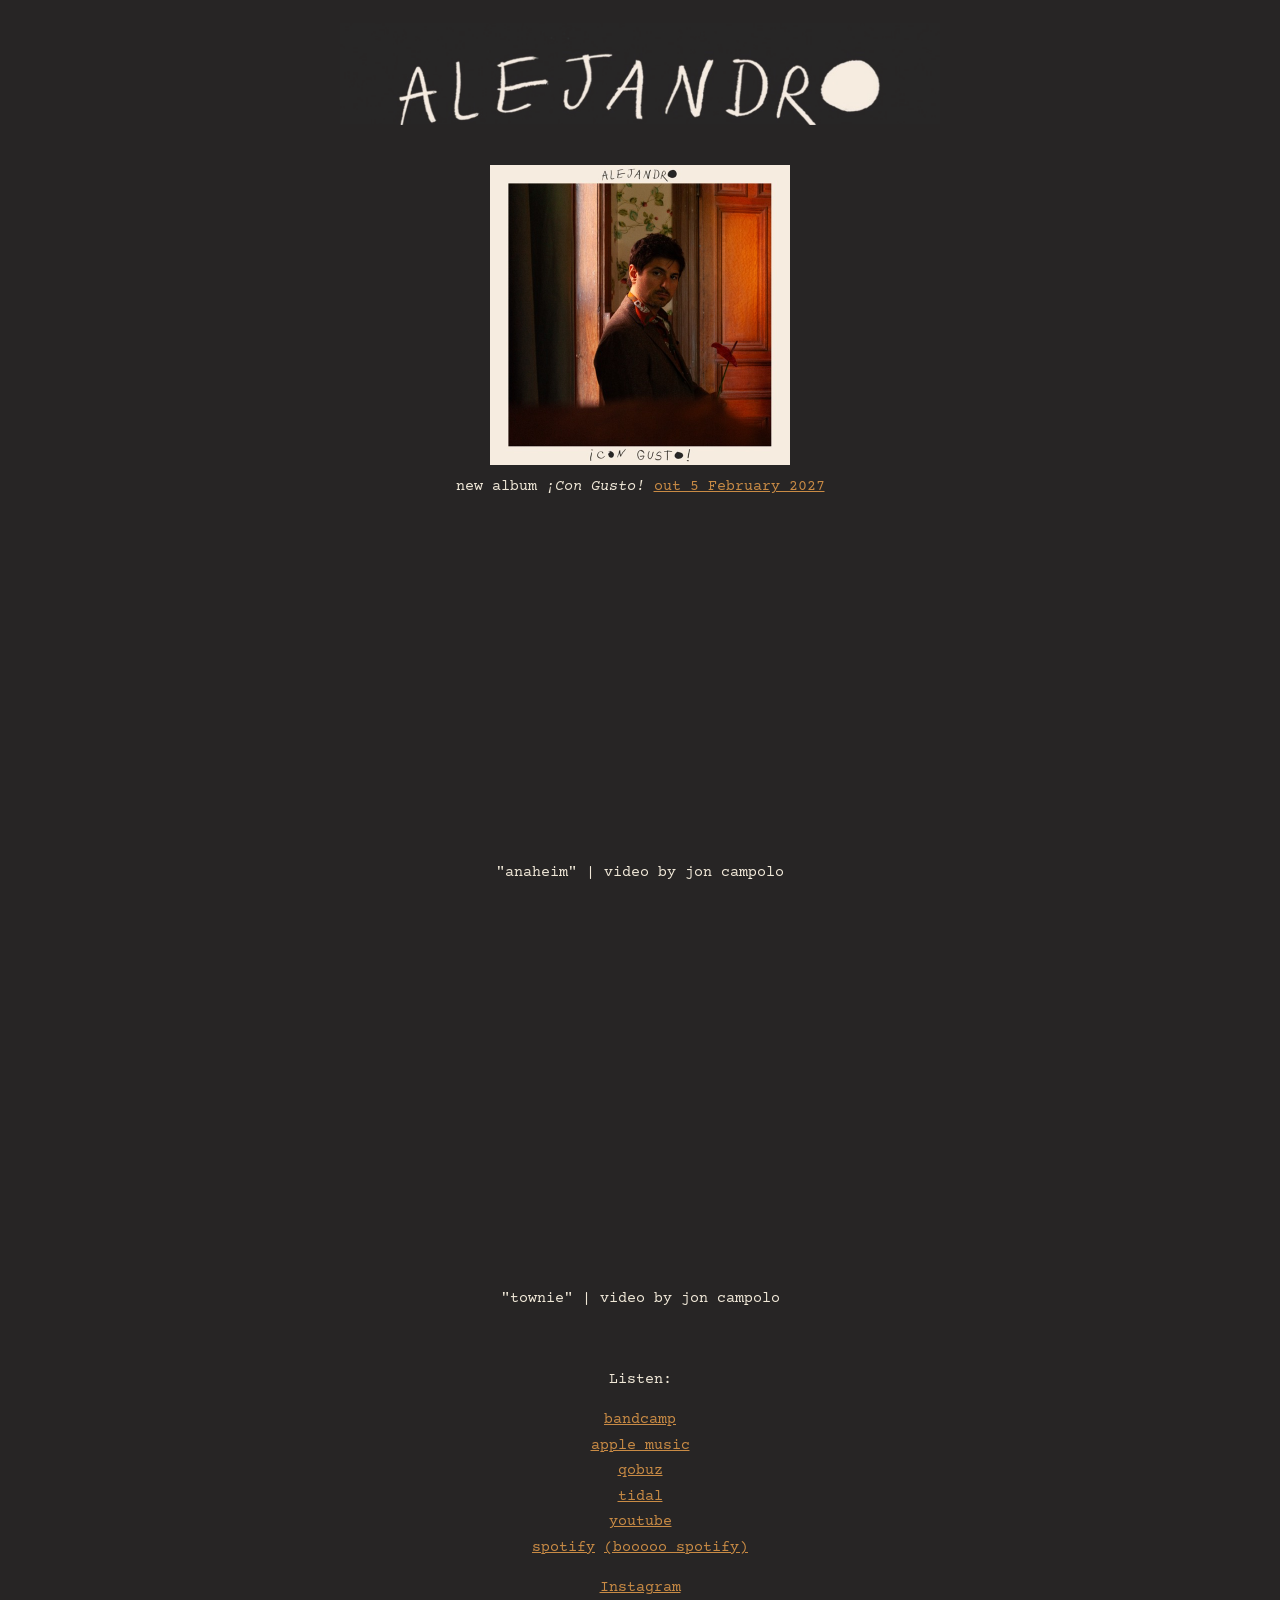
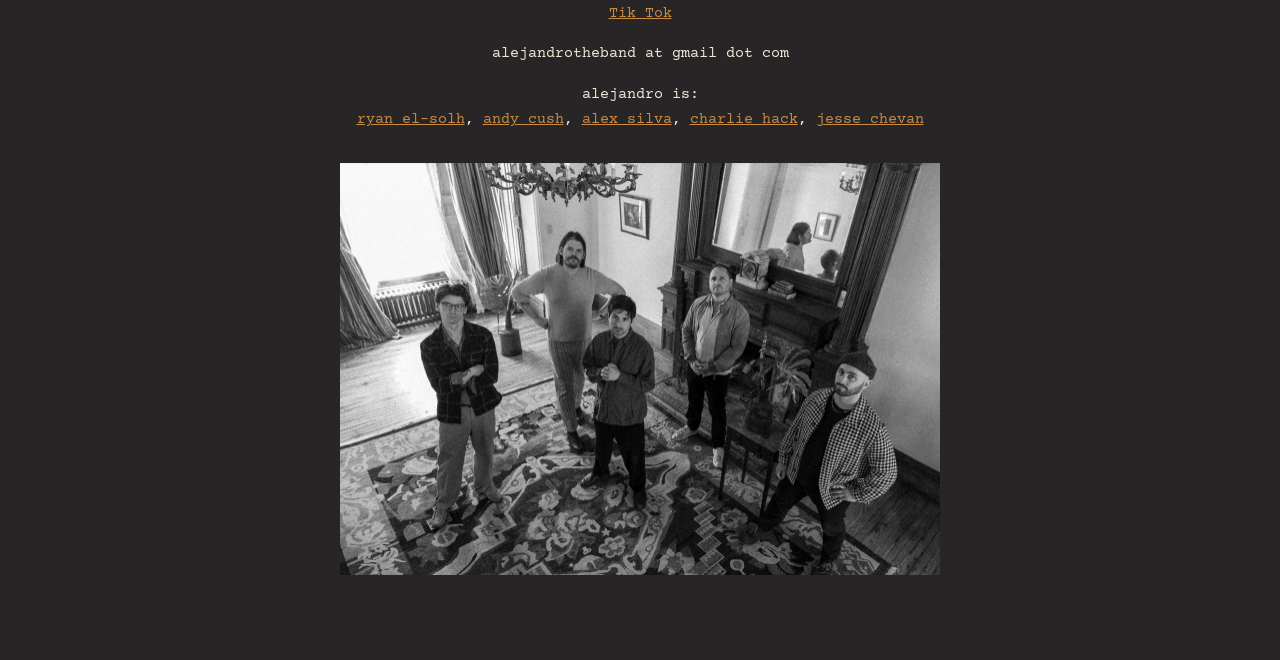
<file: index.html>
<!DOCTYPE html>
<html lang="en">
  <head>
    <meta charset="UTF-8">
    <meta name="viewport" content="width=device-width, initial-scale=1.0">
    <title>alejandro</title>
    <link rel="icon" href="data:image/svg+xml,%3Csvg xmlns='http://www.w3.org/2000/svg' viewBox='0 0 16 16'%3E%3Crect width='16' height='16' fill='%23272525'/%3E%3Ccircle cx='8' cy='8' r='5' fill='%23f0e8d8'/%3E%3C/svg%3E">
    <link rel="preconnect" href="https://fonts.googleapis.com">
    <link rel="preconnect" href="https://fonts.gstatic.com" crossorigin>
    <link href="https://fonts.googleapis.com/css2?family=Courier+Prime:wght@400;700&display=swap" rel="stylesheet">
    <link rel="stylesheet" href="./style.css">
  </head>
  <body>
    <main>
      <p class="space"><a href="https://alejandrotheband.bandcamp.com" target="_blank"><img src="i/title.jpg" alt="alejandro" width="600" class="wordmark"/></a></p>

      <p class="space">
        <a href="https://alejandrotheband.bandcamp.com" target="_blank"><img src="i/cover.jpg" width="300" height="300" alt="alejandro - '¡Con Gusto!' cover"></a><br>
        new album <em>¡Con Gusto!</em> <a href="https://alejandrotheband.bandcamp.com" target="_blank">out 5 February 2027</a>
      </p>

      <div class="container"><iframe width="560" height="315" src="https://www.youtube.com/embed/ubxWFNi0-Ow" title="YouTube video player" frameborder="0" allow="accelerometer; autoplay; clipboard-write; encrypted-media; gyroscope; picture-in-picture; web-share" referrerpolicy="strict-origin-when-cross-origin" allowfullscreen></iframe></div>
      <p>"anaheim" | video by jon campolo</p>
      <br>

      <div class="container"><iframe width="560" height="315" src="https://www.youtube.com/embed/FNQfdtvfegM" title="YouTube video player" frameborder="0" allow="accelerometer; autoplay; clipboard-write; encrypted-media; gyroscope; picture-in-picture; web-share" referrerpolicy="strict-origin-when-cross-origin" allowfullscreen></iframe></div>
      <p>"townie" | video by jon campolo</p>
      <br>

      <p>Listen:</p>
      <p><a href="https://alejandrotheband.bandcamp.com" target="_blank">bandcamp</a><br>
        <a href="https://music.apple.com/us/album/con-gusto/6814030884" target="_blank">apple music</a><br>
        <a href="https://open.qobuz.com/album/i5oo2hg88w7c1" target="_blank">qobuz</a><br>
        <a href="https://tidal.com/artist/86278093" target="_blank">tidal</a><br>
        <a href="https://www.youtube.com/channel/UC9f9TNwhfEpAIfcTClMrZFA" target="_blank">youtube</a><br>
        <a href="https://open.spotify.com/artist/1Nj1dil58SPYCTIbBd9Wmn" target="_blank">spotify</a> <a href="https://www.theguardian.com/books/2025/mar/05/mood-machine-by-liz-pelly-review-a-savage-indictment-of-spotify" target="_blank">(booooo spotify)</a><br>
      </p>

      <p>
        <a href="https://www.instagram.com/alejandro_theband/" target="_blank">Instagram</a><br>
        <a href="https://www.tiktok.com/@alejandrotheband" target="_blank">Tik Tok</a>
      </p>

      <p>alejandrotheband at gmail dot com</p>

      <p>alejandro is:<br>
        <a href="https://www.instagram.com/ryan_el_solh/" target="_blank">ryan el-solh</a>,
        <a href="https://www.instagram.com/andycush/" target="_blank">andy cush</a>,
        <a href="https://alexsilvamusic.biz/" target="_blank">alex silva</a>,
        <a href="https://www.instagram.com/hack_c/" target="_blank">charlie hack</a>,
        <a href="https://www.instagram.com/cjheesvsaen/" target="_blank">jesse chevan</a>
      </p>
      <p class="space"><a href="https://alejandrotheband.bandcamp.com" target="_blank"><img src="i/band.jpg" alt="alejandro, photographed by Josie Keefe and Jonny Campolo" width="600"></a></p>
    </main>
  </body>
</html>
</file>
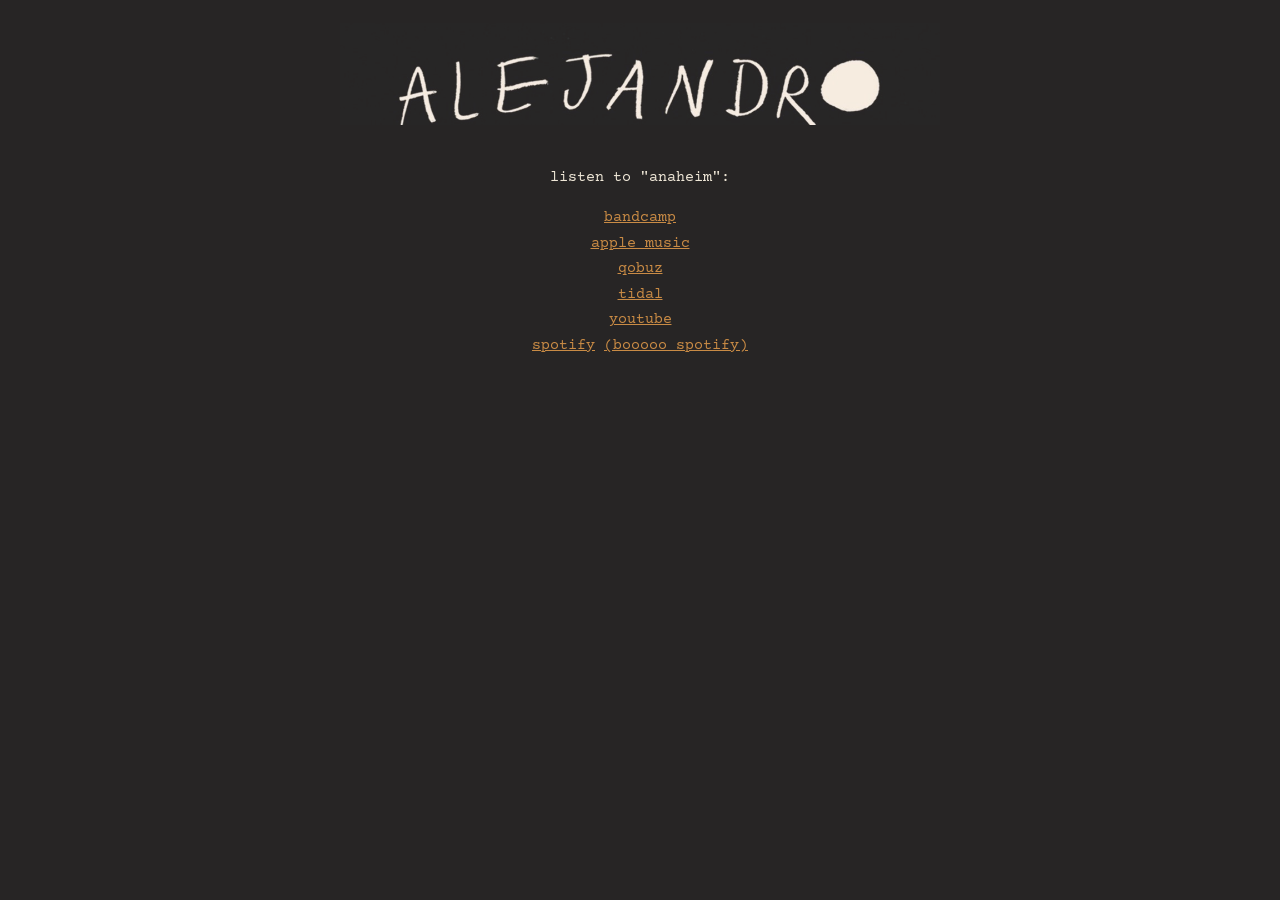
<file: anaheim/index.html>
<!DOCTYPE html>
<html lang="en">
  <head>
    <meta charset="UTF-8">
    <meta name="viewport" content="width=device-width, initial-scale=1.0">
    <title>anaheim | alejandro</title>
    <link rel="icon" href="data:image/svg+xml,%3Csvg xmlns='http://www.w3.org/2000/svg' viewBox='0 0 16 16'%3E%3Crect width='16' height='16' fill='%23272525'/%3E%3Ccircle cx='8' cy='8' r='5' fill='%23f0e8d8'/%3E%3C/svg%3E">
    <link rel="preconnect" href="https://fonts.googleapis.com">
    <link rel="preconnect" href="https://fonts.gstatic.com" crossorigin>
    <link href="https://fonts.googleapis.com/css2?family=Courier+Prime:wght@400;700&display=swap" rel="stylesheet">
    <link rel="stylesheet" href="/style.css">
  </head>
  <body>
    <main>
      <p class="space"><a href="/"><img src="/i/title.jpg" alt="alejandro" width="600" class="wordmark"/></a></p>

      <p>listen to "anaheim":</p>
      <p><a href="https://alejandrotheband.bandcamp.com/track/anaheim-3" target="_blank">bandcamp</a><br>
        <a href="https://music.apple.com/us/album/anaheim-single/6813491316" target="_blank">apple music</a><br>
        <a href="https://open.qobuz.com/track/452603318" target="_blank">qobuz</a><br>
        <a href="https://tidal.com/track/562192657" target="_blank">tidal</a><br>
        <a href="https://www.youtube.com/watch?v=ubxWFNi0-Ow" target="_blank">youtube</a><br>
        <a href="https://open.spotify.com/track/5LHdwcywdD7p8hsYcPckSh" target="_blank">spotify</a> <a href="https://www.theguardian.com/books/2025/mar/05/mood-machine-by-liz-pelly-review-a-savage-indictment-of-spotify" target="_blank">(booooo spotify)</a>
      </p>
    </main>
  </body>
</html>
</file>
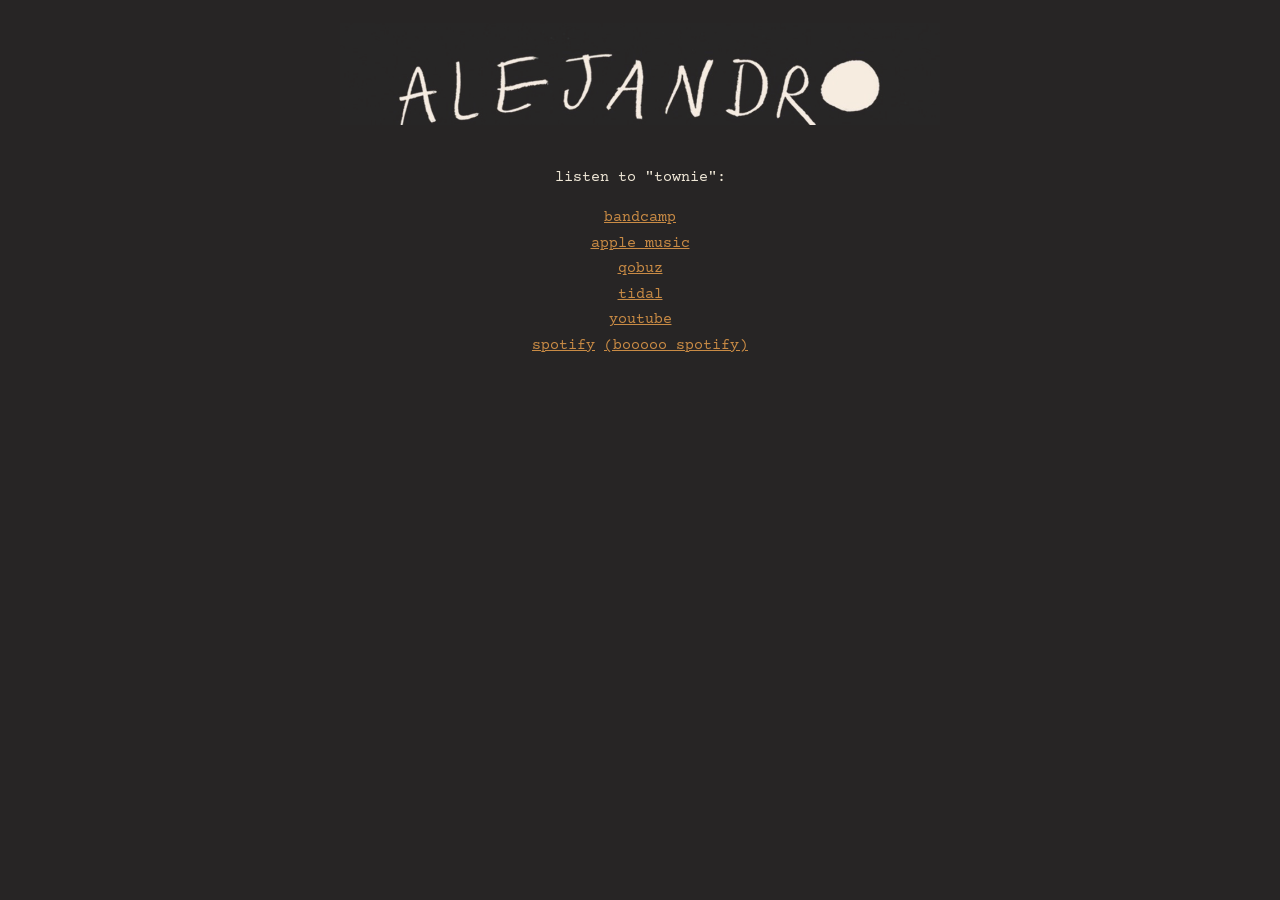
<file: townie/index.html>
<!DOCTYPE html>
<html lang="en">
  <head>
    <meta charset="UTF-8">
    <meta name="viewport" content="width=device-width, initial-scale=1.0">
    <title>townie | alejandro</title>
    <link rel="icon" href="data:image/svg+xml,%3Csvg xmlns='http://www.w3.org/2000/svg' viewBox='0 0 16 16'%3E%3Crect width='16' height='16' fill='%23272525'/%3E%3Ccircle cx='8' cy='8' r='5' fill='%23f0e8d8'/%3E%3C/svg%3E">
    <link rel="preconnect" href="https://fonts.googleapis.com">
    <link rel="preconnect" href="https://fonts.gstatic.com" crossorigin>
    <link href="https://fonts.googleapis.com/css2?family=Courier+Prime:wght@400;700&display=swap" rel="stylesheet">
    <link rel="stylesheet" href="/style.css">
  </head>
  <body>
    <main>
      <p class="space"><a href="/"><img src="/i/title.jpg" alt="alejandro" width="600" class="wordmark"/></a></p>

      <p>listen to "townie":</p>
      <p><a href="https://alejandrotheband.bandcamp.com/track/townie" target="_blank">bandcamp</a><br>
        <a href="https://music.apple.com/us/album/townie-single/6813551186" target="_blank">apple music</a><br>
        <a href="https://open.qobuz.com/track/452660097" target="_blank">qobuz</a><br>
        <a href="https://tidal.com/track/562234036" target="_blank">tidal</a><br>
        <a href="https://www.youtube.com/watch?v=hIMktlOKGXU" target="_blank">youtube</a><br>
        <a href="https://open.spotify.com/track/49Z8ZVrl1ePVbJhkF5rnQo" target="_blank">spotify</a> <a href="https://www.theguardian.com/books/2025/mar/05/mood-machine-by-liz-pelly-review-a-savage-indictment-of-spotify" target="_blank">(booooo spotify)</a>
      </p>
    </main>
  </body>
</html>
</file>
<file: style.css>
/* palette sampled from the ¡Con Gusto! artwork:
   ink    — title-image background (#252525, nudged lighter so the wordmark jpg blends in)
   cream  — the hand lettering / cover border
   amber  — the mahogany door light
   flor   — the anthurium red */
:root {
  --ink: #272525;
  --cream: #f0e8d8;
  --amber: #c98b45;
  --flor: #cf4a2c;
}

html, body {
  margin: 0;
  background: var(--ink);
  color: var(--cream);
  font-family: "Courier Prime", "Courier New", monospace;
  font-size: 15px;
  line-height: 1.7;
  text-align: center;
}

main {
  max-width: 640px;
  margin: 0 auto;
  padding: 1em 16px 3em;
}

a {
  color: var(--amber);
  transition: color 150ms;
}

a:hover {
  color: var(--flor);
}

:focus-visible {
  outline: 2px solid var(--flor);
  outline-offset: 2px;
}

::selection {
  background: var(--flor);
  color: var(--cream);
}

img {
  max-width: 100%;
  height: auto;
}

/* the hand-lettered wordmark floats straight on the page:
   lighten-blend swallows the jpg's dark ground against --ink */
.wordmark {
  mix-blend-mode: lighten;
}

iframe {
  max-width: 100%;
  aspect-ratio: 16 / 9;
  height: auto;
}

.container {
  display: flex;
  justify-content: center;
  margin-block-start: 2em;
}

.space {
  display: block;
  margin-block-start: 2em;
  margin-block-end: 2em;
}

/* tighter gap above the wordmark; below it keeps the default 2em .space margin */
main > .space:first-child {
  margin-block-start: 0.5em;
}
</file>
